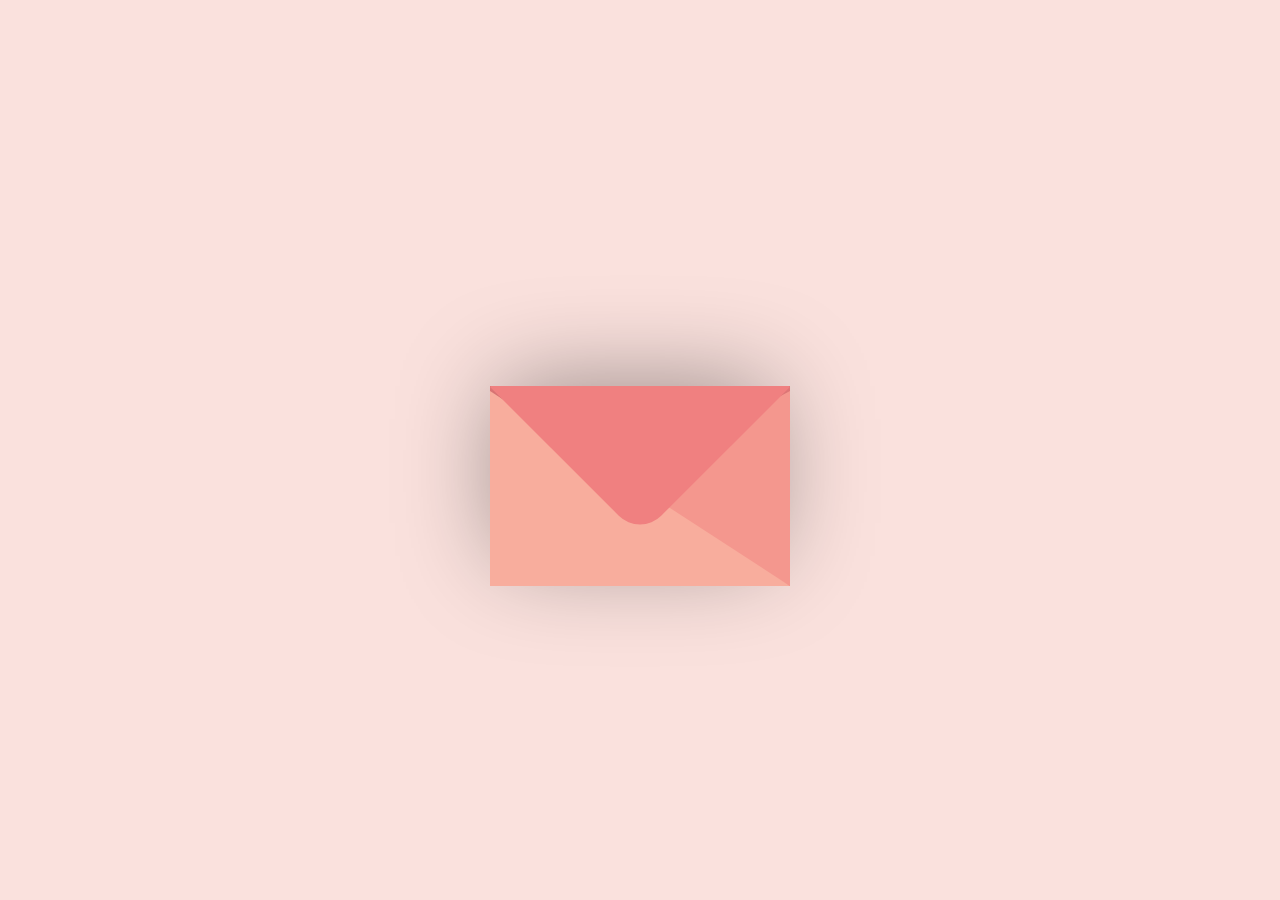
<file: index.html>
<!DOCTYPE html>
<html lang="vi">
<head>
    <meta charset="UTF-8">
    <meta http-equiv="X-UA-Compatible" content="IE=edge">
    <meta name="viewport" content="width=device-width, initial-scale=1.0">
    <title>💞Valentine' Day💞</title>
    <link rel="stylesheet" href="./style.css">
    <script src="https://ajax.googleapis.com/ajax/libs/jquery/3.4.1/jquery.min.js"></script>
    <script src="./script.js"></script>
</head>
<body>
    <div class="container">  
        <div class="valentines">
          <div class="envelope"></div>
          <div class="front"></div>
          <div class="card">
            <div class="button">
                <a href="#" id="openModal">Xem Thư</a>
            </div>
          </div>
        </div>
        </div>
        <div class="shadow"></div>
        </div>
        <div id="passwordModal" class="modal">
            <div class="modal-content">
                <span class="close" id="closeModal">&times;</span>
                <h2>Nhập Mã Bí Mật</h2>
                <input type="text" id="passwordInput" placeholder="Mã bí mật">
                <button id="submitPassword">Xác nhận</button>
            </div>
        </div>
</body>
</html>
</file>
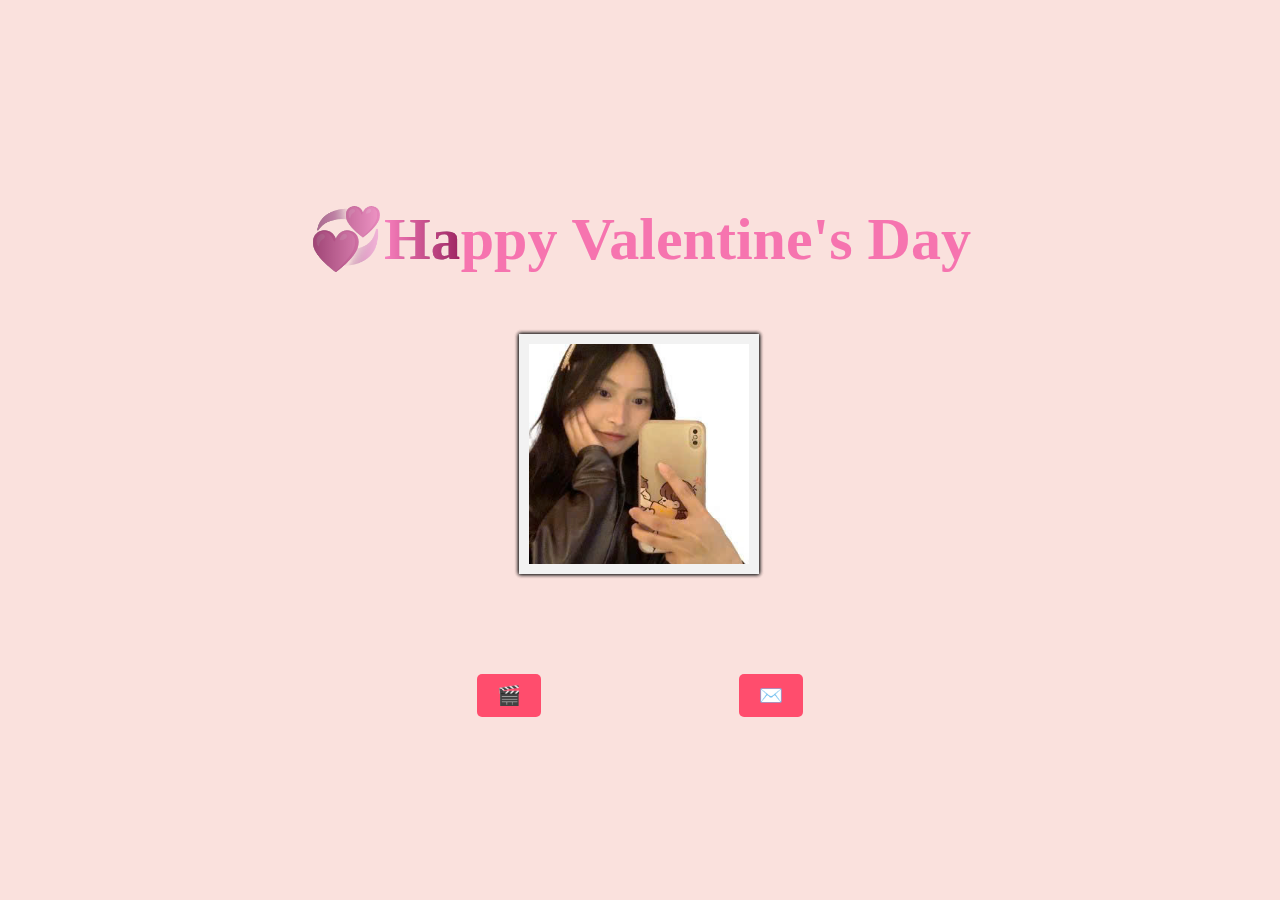
<file: ValentineVoYeuu.html>
<!DOCTYPE html>
<html lang="vi">
<head>
    <meta charset="UTF-8">
    <meta name="viewport" content="width=device-width, initial-scale=1.0">
    <link rel="stylesheet" href="./style2.css">
    <title>Valentine's Day 1 💞</title>
</head>
<body>
    <div id="hedlinecontainer">
        <div id="shine">💞Happy Valentine's Day</div>
      </div>
    
      <div class="gallery">
        <img src="./Img/1.jpg" alt="Vợ iuu">
        <img src="./Img/2.jpg" alt="Vợ iuu">
        <img src="./Img/8.jpg" alt="Vợ iuu">
        <img src="./Img/4.jpg" alt="Vợ iuu">
        <img src="./Img/6.jpg" alt="Vợ iuu">
      </div>

    <div id="button">
        <button onclick="showModal('video')">🎬</button>
        <button onclick="showModal('letter')">✉️</button>
    </div>

    <!-- Modal -->
    <div id="myModal" class="modal">
        <div class="modal-content">
            <span class="close" onclick="closeModal()">&times;</span>
            <div id="modalBody"></div>
        </div>
    </div>
    <script>
        let currentVideo = null;  // Biến để theo dõi video đang phát
    
        function showModal(type) {
            let content = "";
            if (type === "video") {
                content = `
                    <h2>Xem Video</h2>
                    <div class="video-container">
                        <video controls>
                            <source src="./Img/Video.mp4" type="video/mp4">
                            Trình duyệt của bạn không hỗ trợ video.
                        </video>
                    </div>
                    <div class="video-container">
                        <video controls>
                            <source src="./Img/Video1.mp4" type="video/mp4">
                            Trình duyệt của bạn không hỗ trợ video.
                        </video>
                    </div>
                `;
            } else if (type === "letter") {
                content = `
                    <h2>📜 Gửi vợ iuuu</h2>
                    <p>Chào vợ iuu của chồng, hôm nay là ngày Valentine đầu tiên của vợ chồng mình và cũng là ngày đầu tiên từ trước đến nay. Chồng muốn cảm ơn sự xuất hiện của vợ, người cho chồng những hạnh phúc mà chồng hằng mong ước.
                    Cảm ơn vợ vì đã chấp nhận chồng dù cho chồng không có gì từ những thứ đơn giản nhất, nhưng không vì vậy mà chồng lại thờ ơ việc đó được, chồng sẽ cố gắng bù đắp lại cho vợ bằng tình cảm trân thành nhất.
                    </p>
                    <p>Nhân ngày Valentine chồng mong cho hai vợ chồng mình có thể cùng nhau đi tiếp đến những ngày tháng sau này.Cảm ơn vợ đã đến bên chồng. Chồng iuu vợ nhiều lắm💖</p>
                    <p>Chồng iuu của vợ,</p>
                    <p><em>Nguyễn Minh Vương</em></p>
                `;
            }
            document.getElementById("modalBody").innerHTML = content;
            document.getElementById("myModal").style.display = "block";
    
            // Lấy tất cả video trong modal
            let videos = document.querySelectorAll("#modalBody video");
    
            // Đảm bảo chỉ có một video phát tại một thời điểm
            videos.forEach(video => {
                video.onplay = function() {
                    if (currentVideo && currentVideo !== video) {
                        currentVideo.pause();  // Dừng video hiện tại
                    }
                    currentVideo = video;  // Cập nhật video đang phát
                };
            });
        }
    
        function closeModal() {
            let modal = document.getElementById("myModal");
            modal.style.display = "none";
    
            // Dừng tất cả video khi đóng modal
            let videos = modal.getElementsByTagName("video");
            for (let video of videos) {
                video.pause();   // Dừng phát
                video.currentTime = 0; // Tua về đầu
            }
    
            currentVideo = null;  // Đặt lại video đang phát
        }
    </script>
</body>
</html>
</file>
<file: style.css>
body {
    display: flex;
    justify-content: center;
    align-items: center;
    height: 95vh;
    background-color: #fae1dd;
  }
  
  .container {
    position: relative;
  }
  .valentines {
    position: relative;
    top:50px;
    cursor: pointer;
  }
  .envelope {
    position: relative;
    overflow: hidden;
    width: 300px;
    height:200px;
    background-color: #f08080; 
  }
  .envelope.rotate:before {
    border-radius:0 0 30px 0;
    z-index: 0;
  }
  
  .envelope:before {
    background-color: #f08080; 
    content:"";
    position: absolute;
    width: 212px;
    height: 212px;
    z-index: 100;
    transform: rotate(-135deg);
    top:-105px;
    left:44px;
    border-radius:30px 0 0 0;
    transition: transform 100s ease-in-out;
  }
  
  .card {
    display: flex;
    justify-content: center;
    position: absolute;
    background-color: #eae2b7;
    width: 270px;
    height: 170px;
    top:5px;
    left:15px;
    box-shadow: -5px -5px 100px rgba(0,0,0,0.4); 
  }
  
  .card:before {
    content:"";
    position: absolute;
    border:3px solid #003049;
    border-style: dotted;
    width: 240px;
    heighT: 140px;
    left:12px;
    top:12px;
    z-index: 2;
  }
  .front {
    position: absolute;
    border-right: 180px solid #f4978e;
    border-top: 95px solid transparent;
    border-bottom: 100px solid transparent;
    left:120px;
    top:5px;
    width:0;
    height:0;
    z-index:10;
  }
  
  .front:before {
    position: absolute;
    content:"";
    border-left: 300px solid #f8ad9d;
    border-top: 195px solid transparent;
    left:-120px;
    top:-95px;
    width:0;
    height:0;
  }

  .button {
    display: flex;
    justify-content: center; /* Căn giữa theo chiều ngang */
    align-items: center; /* Căn giữa theo chiều dọc */
    height: 100%; /* Đảm bảo nút có thể căn giữa trong .card */
}

.button a {
    z-index: 3;
    padding: 10px 15px;
    font-size: 24px;
    border: none;
    background-color: #f4978e;
    color: rgb(0, 0, 0);
    border-radius: 5px;
    text-decoration: none;
}

/* Định dạng cho cửa sổ modal */
.modal {
    display: none; /* Ban đầu ẩn */
    position: fixed;
    z-index: 1000; /* Đảm bảo modal nằm trên các phần tử khác */
    left: 0;
    top: 0;
    width: 100%;
    height: 100%;
    overflow: auto;
    background-color: rgba(0, 0, 0, 0.4); /* Màu nền mờ */
}

/* Nội dung của modal */
.modal-content {
    background-color: #fefefe;
    border-radius: 20px;
    margin: 15% auto;
    padding: 20px;
    border: 1px solid #888;
    width: 80%;
    max-width: 300px;
}

/* Nút đóng */
.close {
    color: #aaa;
    float: right;
    font-size: 28px;
    font-weight: bold;
}
#passwordInput{
    height: 25px;
}
#submitPassword{
    width: 100px;
    height: 30px;
}
.close:hover,
.close:focus {
    color: black;
    text-decoration: none;
    cursor: pointer;
}
</file>
<file: style2.css>
.gallery {
    --d: 10s;
    /* duration */
    display: grid;
    place-items: center; /* Center both horizontally and vertically */
    width: 220px;
    margin-left: 220px;
  }
  
  .gallery > img {
    grid-area: 1/1;
    width: 100%;
    aspect-ratio: 1;
    object-fit: cover;
    border: 10px solid #f2f2f2;
    box-shadow: 0 0 4px #0007;
    z-index: 2;
    animation: slide var(--d) infinite, z-order var(--d) infinite steps(1);
  }
  
  .gallery img:last-child {
    animation-name: slide, z-order-last;
  }
  
  .gallery > img:nth-child(1) {
    animation-delay: calc(0*var(--d));
    --r: 16deg;
  }
  
  .gallery > img:nth-child(2) {
    animation-delay: calc(-0.2*var(--d));
    --r: -1deg;
  }
  
  .gallery > img:nth-child(3) {
    animation-delay: calc(-0.4*var(--d));
    --r: -19deg;
  }
  
  .gallery > img:nth-child(4) {
    animation-delay: calc(-0.6*var(--d));
    --r: 6deg;
  }
  
  .gallery > img:nth-child(5) {
    animation-delay: calc(-0.8*var(--d));
    --r: -8deg;
  }
  
  @keyframes slide {
    10% {
      transform: translateX(120%) rotate(var(--r));
    }
    0%, 100%, 20% {
      transform: translateX(0%) rotate(var(--r));
    }
  }
  
  @keyframes z-order {
    10%, 20% {
      z-index: 1;
    }
    80% {
      z-index: 2;
    }
  }
  
  @keyframes z-order-last {
    10%, 20% {
      z-index: 1;
    }
    90% {
      z-index: 2;
    }
  }
  
  body {
    margin: 0;
    min-height: 100vh;
    display: grid;
    place-content: center;
    background: #fae1dd;
    overflow: hidden;
  }
  
  #hedlinecontainer {
    display: flex;
    justify-content: center;
    align-items: center;
    margin-top: 20px;
    margin-bottom: 60px;
  }
  
  #shine {
    font-size: 60px;
    font-weight: bold;
    color: rgba(255, 0, 102, 0.3);
    z-index: 10;
    background: -webkit-gradient(linear, left top, right top, from(#222), to(#222), color-stop(0.5, #fff)) 0 0 no-repeat;
    -webkit-background-size: 150px;
    -webkit-background-clip: text;
    -webkit-animation-name: shine;
    -webkit-animation-duration: 3s; /* Adjust the duration as needed */
    -webkit-animation-iteration-count: infinite;
    text-shadow: 0 0px 0px rgba(233, 85, 189, 0.419);
  
  }
  
  @-webkit-keyframes shine {
    0%, 10% {
      background-position: -1000px;
    }
    20% {
      background-position: top left;
    }
    90% {
      background-position: top right;
    }
    100% {
      background-position: 1000px;
    }
  }
  
  @media only screen and (max-width: 600px) {
    #shine {
    font-size: 22px;
  }
  #hedlinecontainer {
    display: flex;
    justify-content: center;
    align-items: center;
  
    margin-bottom: 60px;
  }
  
  .gallery {
    --d: 10s;
    /* duration */
    display: grid;
    place-items: center; /* Center both horizontally and vertically */
    width: 150px;
    margin-left: 60px;
  }
  }

 /* CSS cho modal */
 .modal {
    display: none;
    position: fixed;
    z-index: 1000;
    left: 0;
    top: 0;
    width: 100%;
    height: 100%;
    background-color: rgba(0, 0, 0, 0.5);
    overflow: hidden;
}

.modal-content {
    background: white;
    padding: 20px;
    border-radius: 8px;
    width: 90%;
    max-width: 600px;
    max-height: 80vh; /* Giới hạn chiều cao modal */
    text-align: center;
    position: absolute;
    top: 50%;
    left: 50%;
    transform: translate(-50%, -50%);
    box-shadow: 0px 4px 10px rgba(0, 0, 0, 0.3);
    overflow-y: auto; /* Cho phép cuộn nếu nội dung dài */
}

.close {
    position: absolute;
    top: 10px;
    right: 15px;
    font-size: 20px;
    cursor: pointer;
}

/* Định dạng video 16:9 */
.video-container {
    position: relative;
    width: 100%;
    padding-top: 56.25%; /* Tỷ lệ 16:9 (9/16 = 0.5625) */
    margin-top: 10px;
}

.video-container video {
    position: absolute;
    top: 0;
    left: 0;
    width: 100%;
    height: 100%;
    border-radius: 8px;
}

/* Nút bấm */
#button {
    margin-top: 100px;
    display: flex;
    justify-content: center;
    gap: 30%;
}

#button button {
    padding: 10px 20px;
    font-size: 1.2rem;
    background-color: #ff4d6d; /* Màu hồng yêu thương */
    color: white;
    border: none;
    border-radius: 5px;
    cursor: pointer;
    transition: background-color 0.3s ease, transform 0.3s ease;
}

#button button:hover {
    background-color: #ff99b3; /* Màu sáng hơn khi hover */
    transform: scale(1.05);
}

#button button:active {
    transform: scale(0.95); /* Hiệu ứng nhấn nút */
}
</file>
